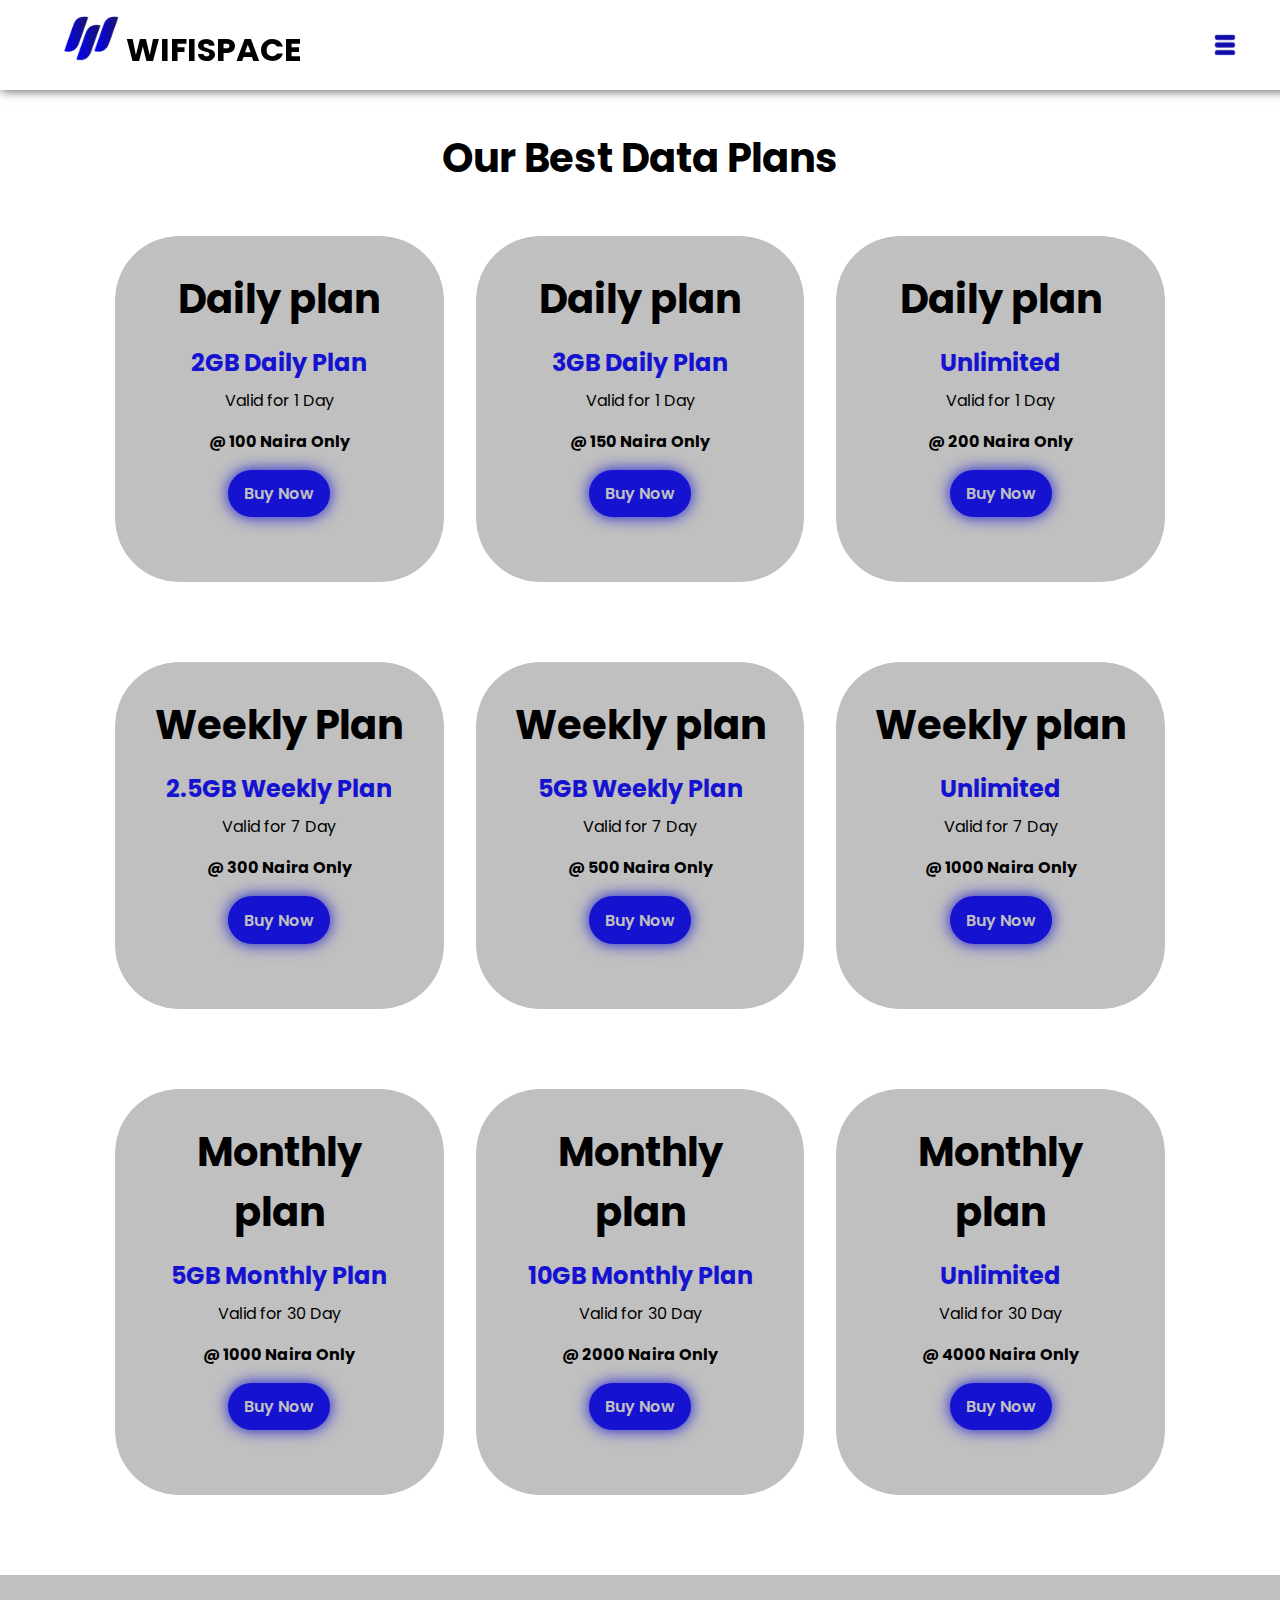
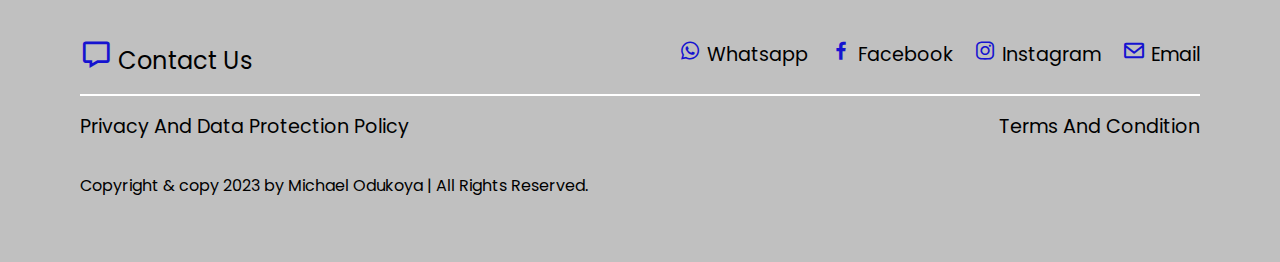
<file: plans.html>
<!DOCTYPE html>
<html lang="en">
<head>
    <meta charset="UTF-8">
    <meta name="viewport" content="width=device-width, initial-scale=1.0">
    <title>Data Plans</title>
    <link rel="shortcut icon" type="image/png" href="./img/logo.png">
    <link rel="stylesheet" href="plans.css">
    <link href='https://unpkg.com/boxicons@2.1.4/css/boxicons.min.css' rel='stylesheet'>
    <link href="https://fonts.googleapis.com/css2?family=Poppins:ital,wght@0,400;1,300&display=swap" rel="stylesheet">
</head>
<body>
    <header class="navBar">
        <p><img src="./img/logo.png"> WifiSpace</p>
        <div id="sideNav">
            <nav>
                <ul>
                    <li><a href="./index.html">HOME</a></li>
                </ul>
                <div class="headerA">
                    <a href="#" class="login">Login</a>
                    <a href="#">Register Now</a>
                </div>
            </nav>
        </div>
        <div id="menuBtn">
            <img src="./img/menu.png" id="menu">
        </div>
    </header>

    <div class="body">
        <h1>Our Best Data Plans</h1>
        <div class="cp">
            <div class="p1">
                <h2>Daily plan</h2>
                <h3>2GB Daily Plan</h3>
                <p>Valid for 1 Day</p>
                <h4>@ 100 Naira Only</h4>
                <a href="#">Buy Now</a>
            </div>
            <div class="p1">
                <h2>Daily plan</h2>
                <h3>3GB Daily Plan</h3>
                <p>Valid for 1 Day</p>
                <h4>@ 150 Naira Only</h4>
                <a href="#">Buy Now</a>
            </div>
            <div class="p1">
                <h2>Daily plan</h2>
                <h3>Unlimited</h3>
                <p>Valid for 1 Day</p>
                <h4>@ 200 Naira Only</h4>
                <a href="#">Buy Now</a>
            </div>
        </div>
        <div class="cp">
            <div class="p1">
                <h2>Weekly Plan</h2>
                <h3>2.5GB Weekly Plan</h3>
                <p>Valid for 7 Day</p>
                <h4>@ 300 Naira Only</h4>
                <a href="#">Buy Now</a>
            </div>
            <div class="p1">
                <h2>Weekly plan</h2>
                <h3>5GB Weekly Plan</h3>
                <p>Valid for 7 Day</p>
                <h4>@ 500 Naira Only</h4>
                <a href="#">Buy Now</a>
            </div>
            <div class="p1">
                <h2>Weekly plan</h2>
                <h3>Unlimited</h3>
                <p>Valid for 7 Day</p>
                <h4>@ 1000 Naira Only</h4>
                <a href="#">Buy Now</a>
            </div>
        </div>
        <div class="cp">
            <div class="p1">
                <h2>Monthly plan</h2>
                <h3>5GB Monthly Plan</h3>
                <p>Valid for 30 Day</p>
                <h4>@ 1000 Naira Only</h4>
                <a href="#">Buy Now</a>
            </div>
            <div class="p1">
                <h2>Monthly plan</h2>
                <h3>10GB Monthly Plan</h3>
                <p>Valid for 30 Day</p>
                <h4>@ 2000 Naira Only</h4>
                <a href="#">Buy Now</a>
            </div>
            <div class="p1">
                <h2>Monthly plan</h2>
                <h3>Unlimited</h3>
                <p>Valid for 30 Day</p>
                <h4>@ 4000 Naira Only</h4>
                <a href="#">Buy Now</a>
            </div>
        </div>
        <footer id="footer">
            <div class="f-top">
                <div class="f1">
                    <p><i class='bx bx-message'></i> Contact Us</p>
                </div>
                <div class="f2">
                    <a href="#"><i class='bx bxl-whatsapp' ></i> Whatsapp</a>
                    <a href="#"><i class='bx bxl-facebook'></i> Facebook</a>
                    <a href="#"><i class='bx bxl-instagram'></i> Instagram</a>
                    <a href="#"><i class='bx bx-envelope'></i> Email</a>
                </div>
            </div>
            <div class="f-down">
                <a href="./policy.html">Privacy And Data Protection Policy</a>
                <a href="./policy.html">Terms And Condition</a>
            </div>
            <p>Copyright & copy 2023 by Michael Odukoya | All Rights Reserved. </p>
        </footer>
    </div>

    <script src="plans.js"></script>
</body>
</html>
</file>
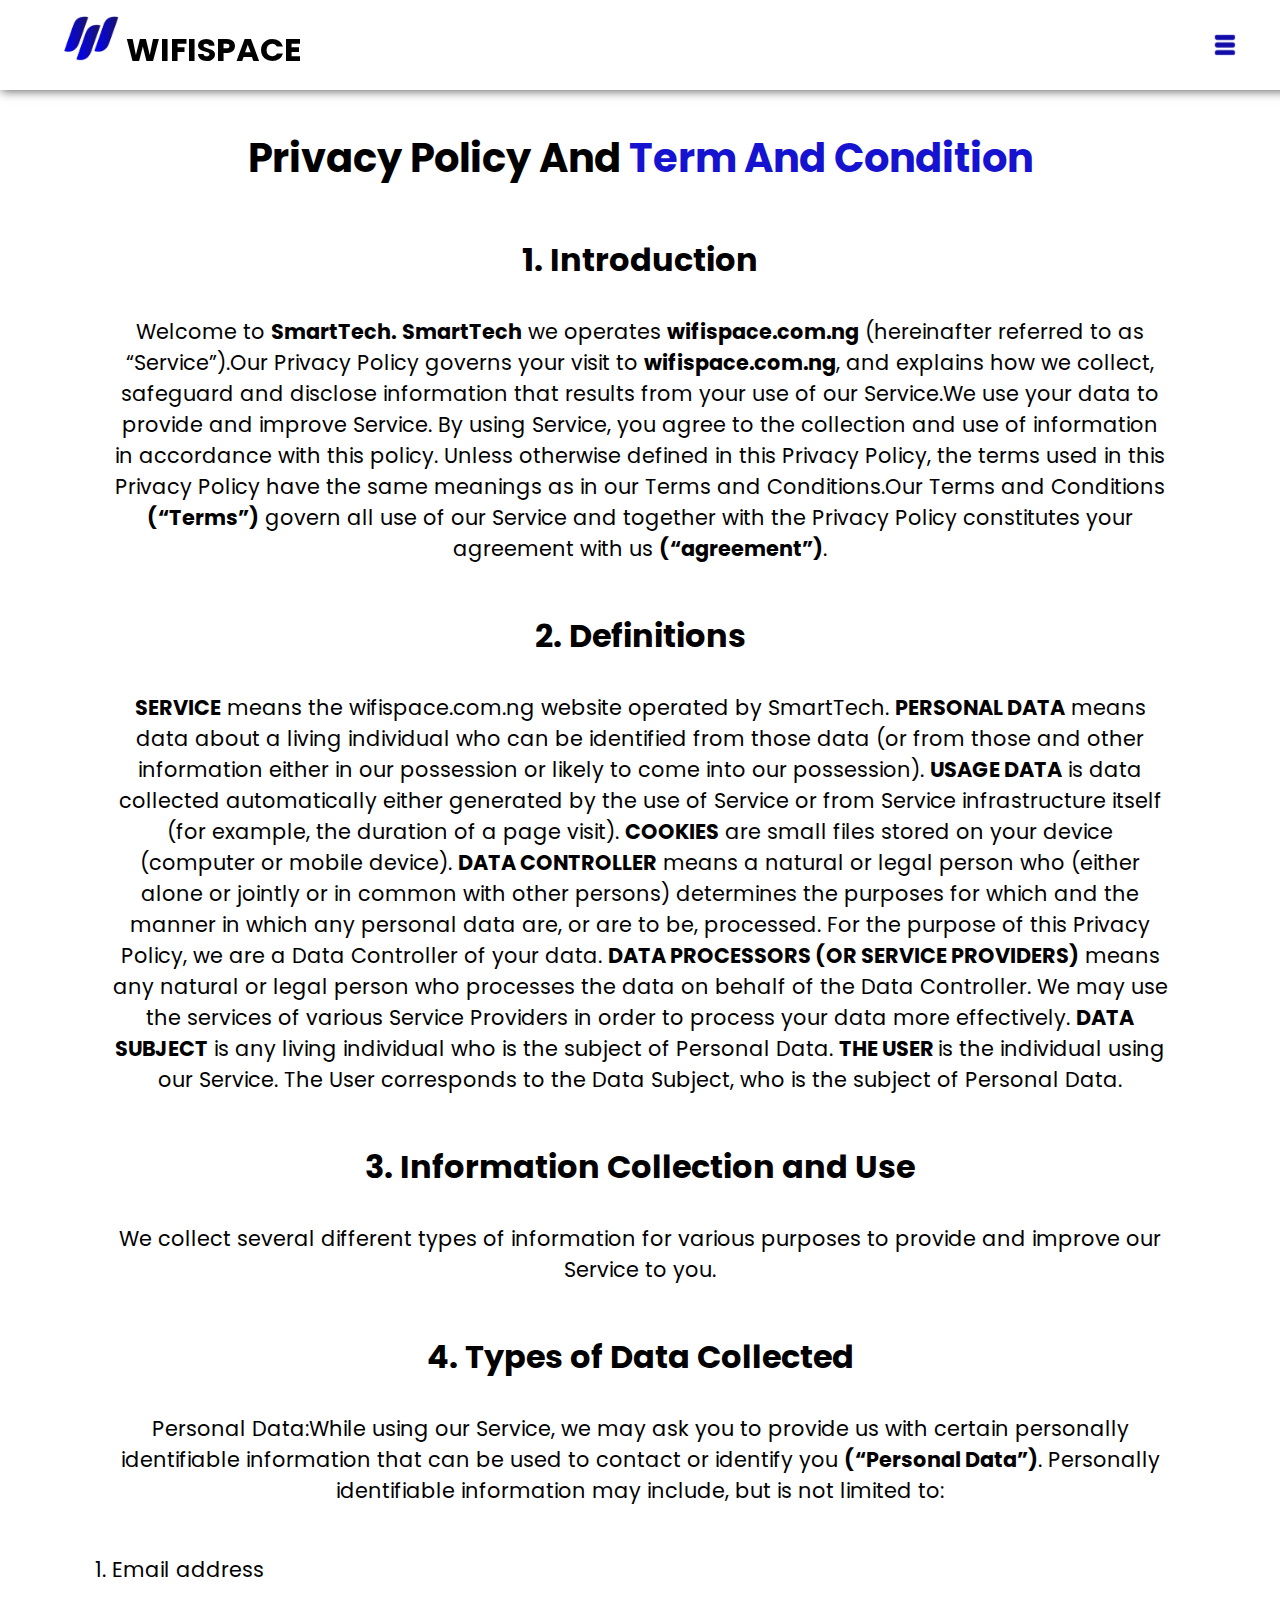
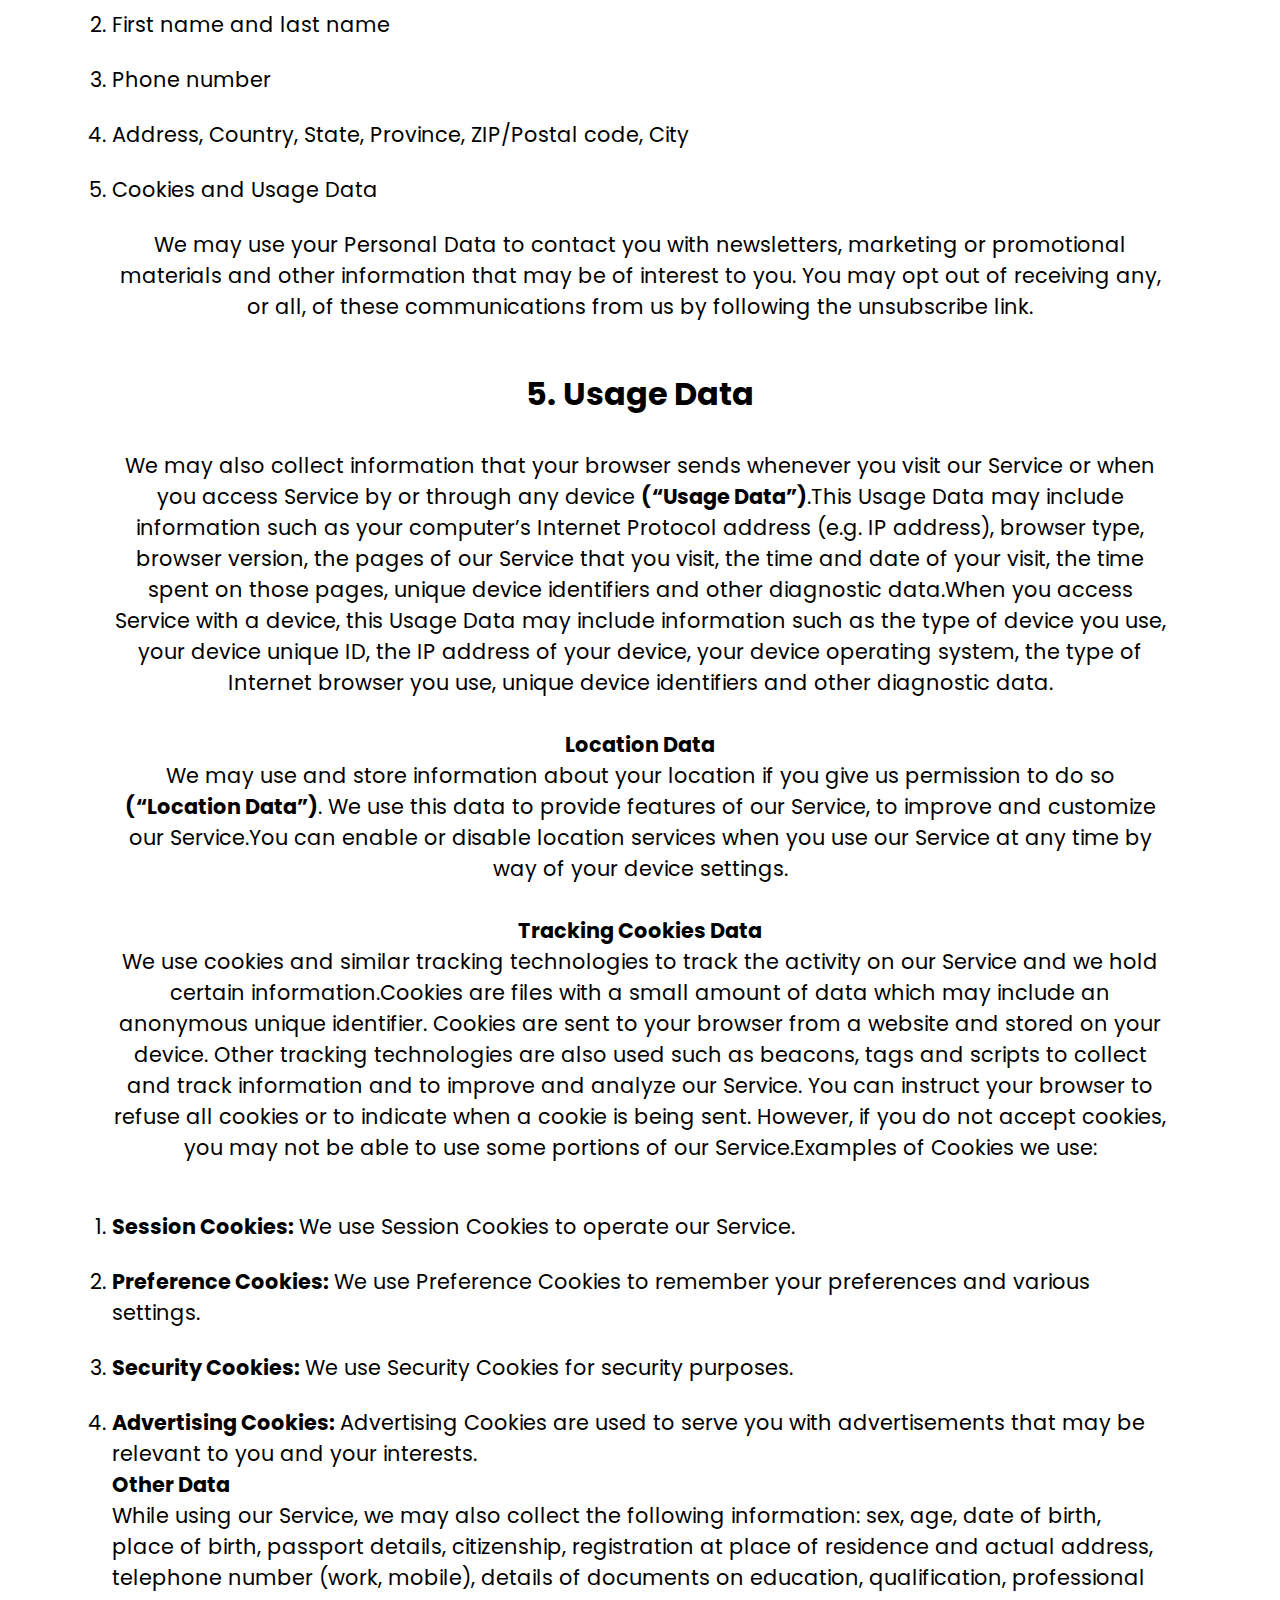
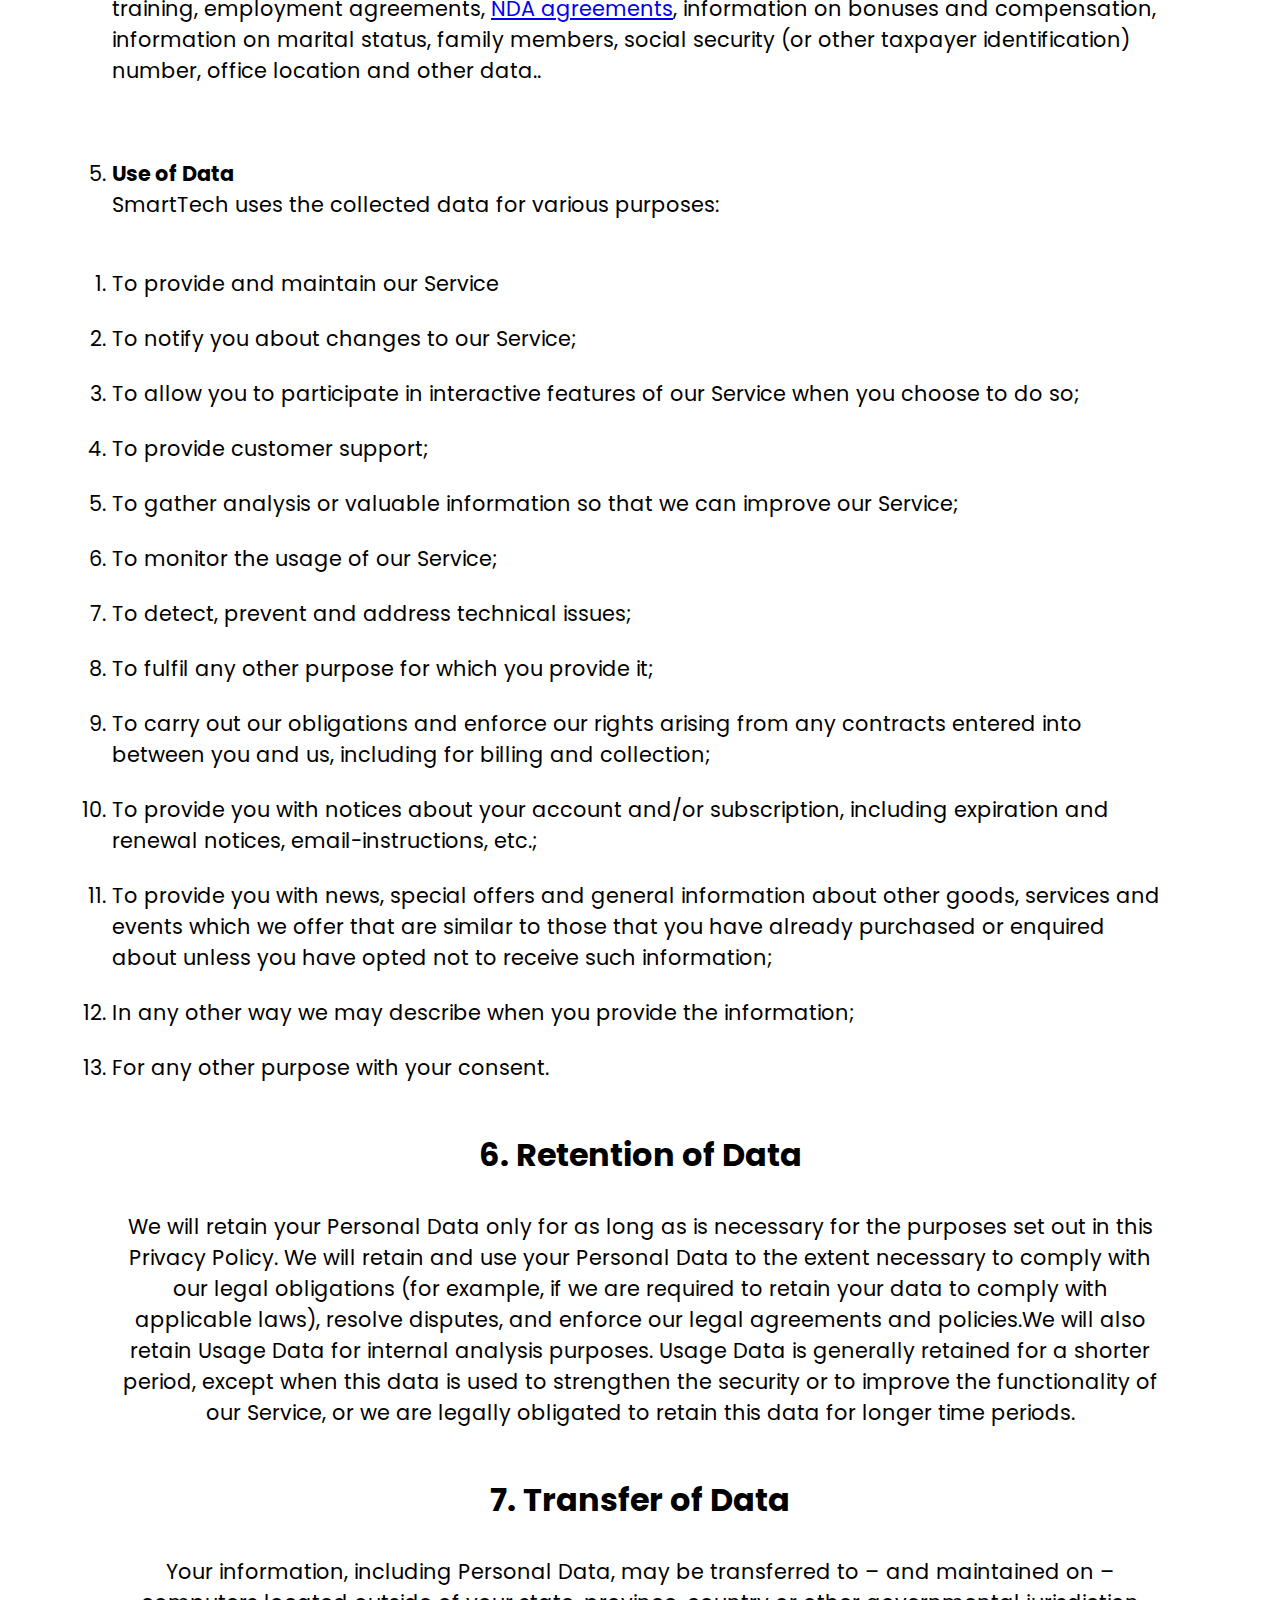
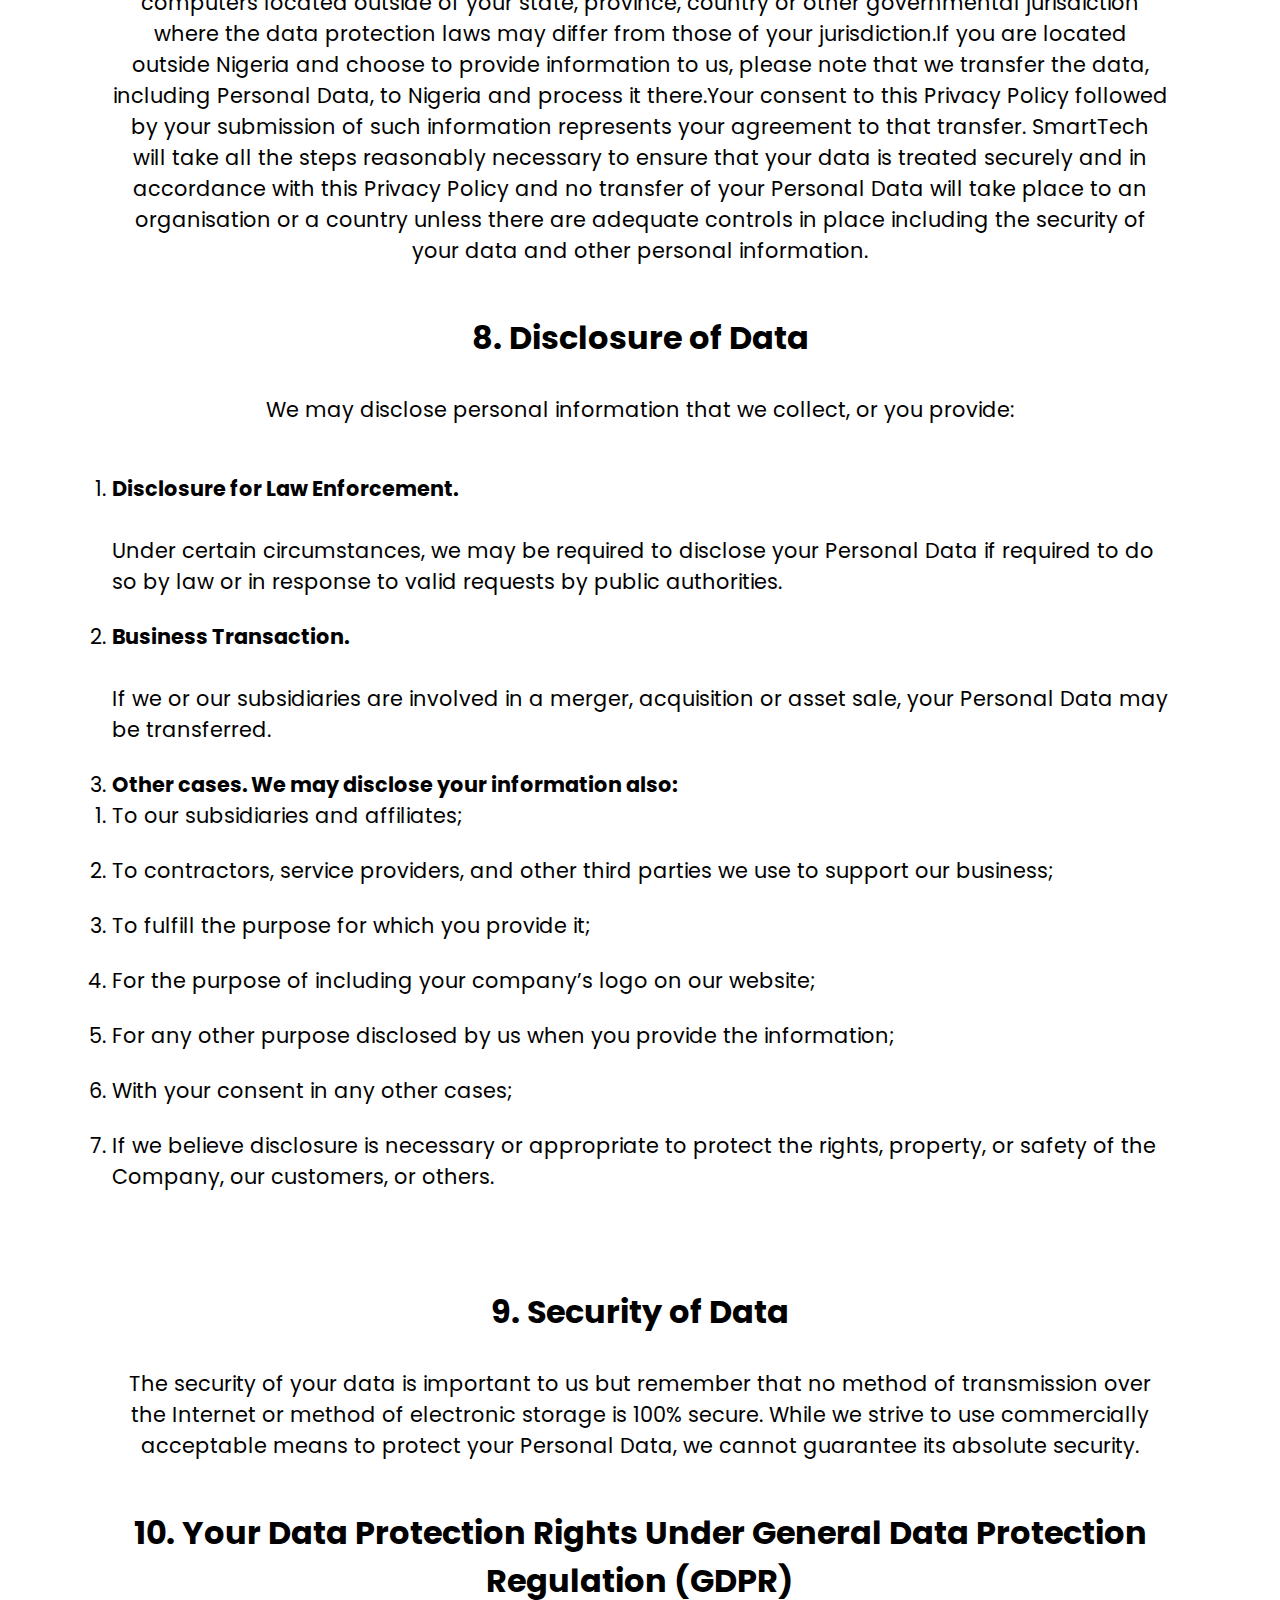
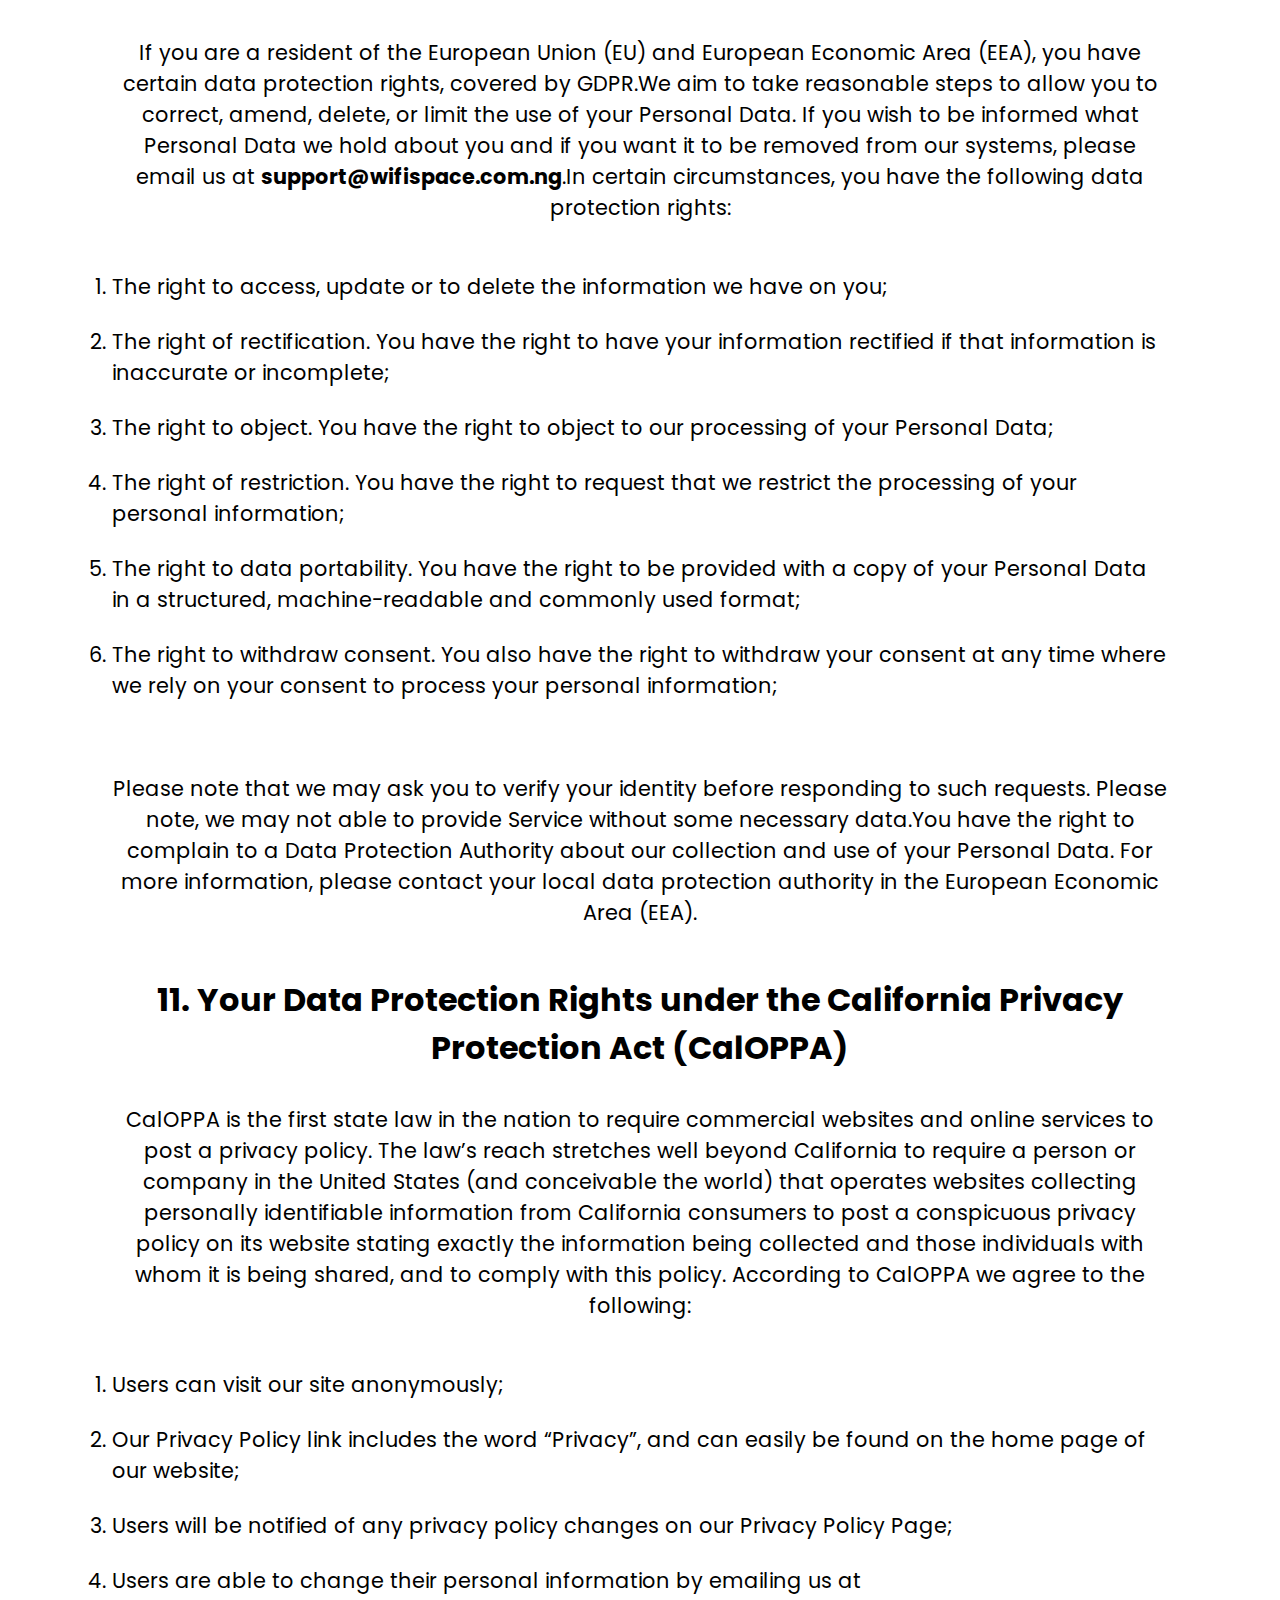
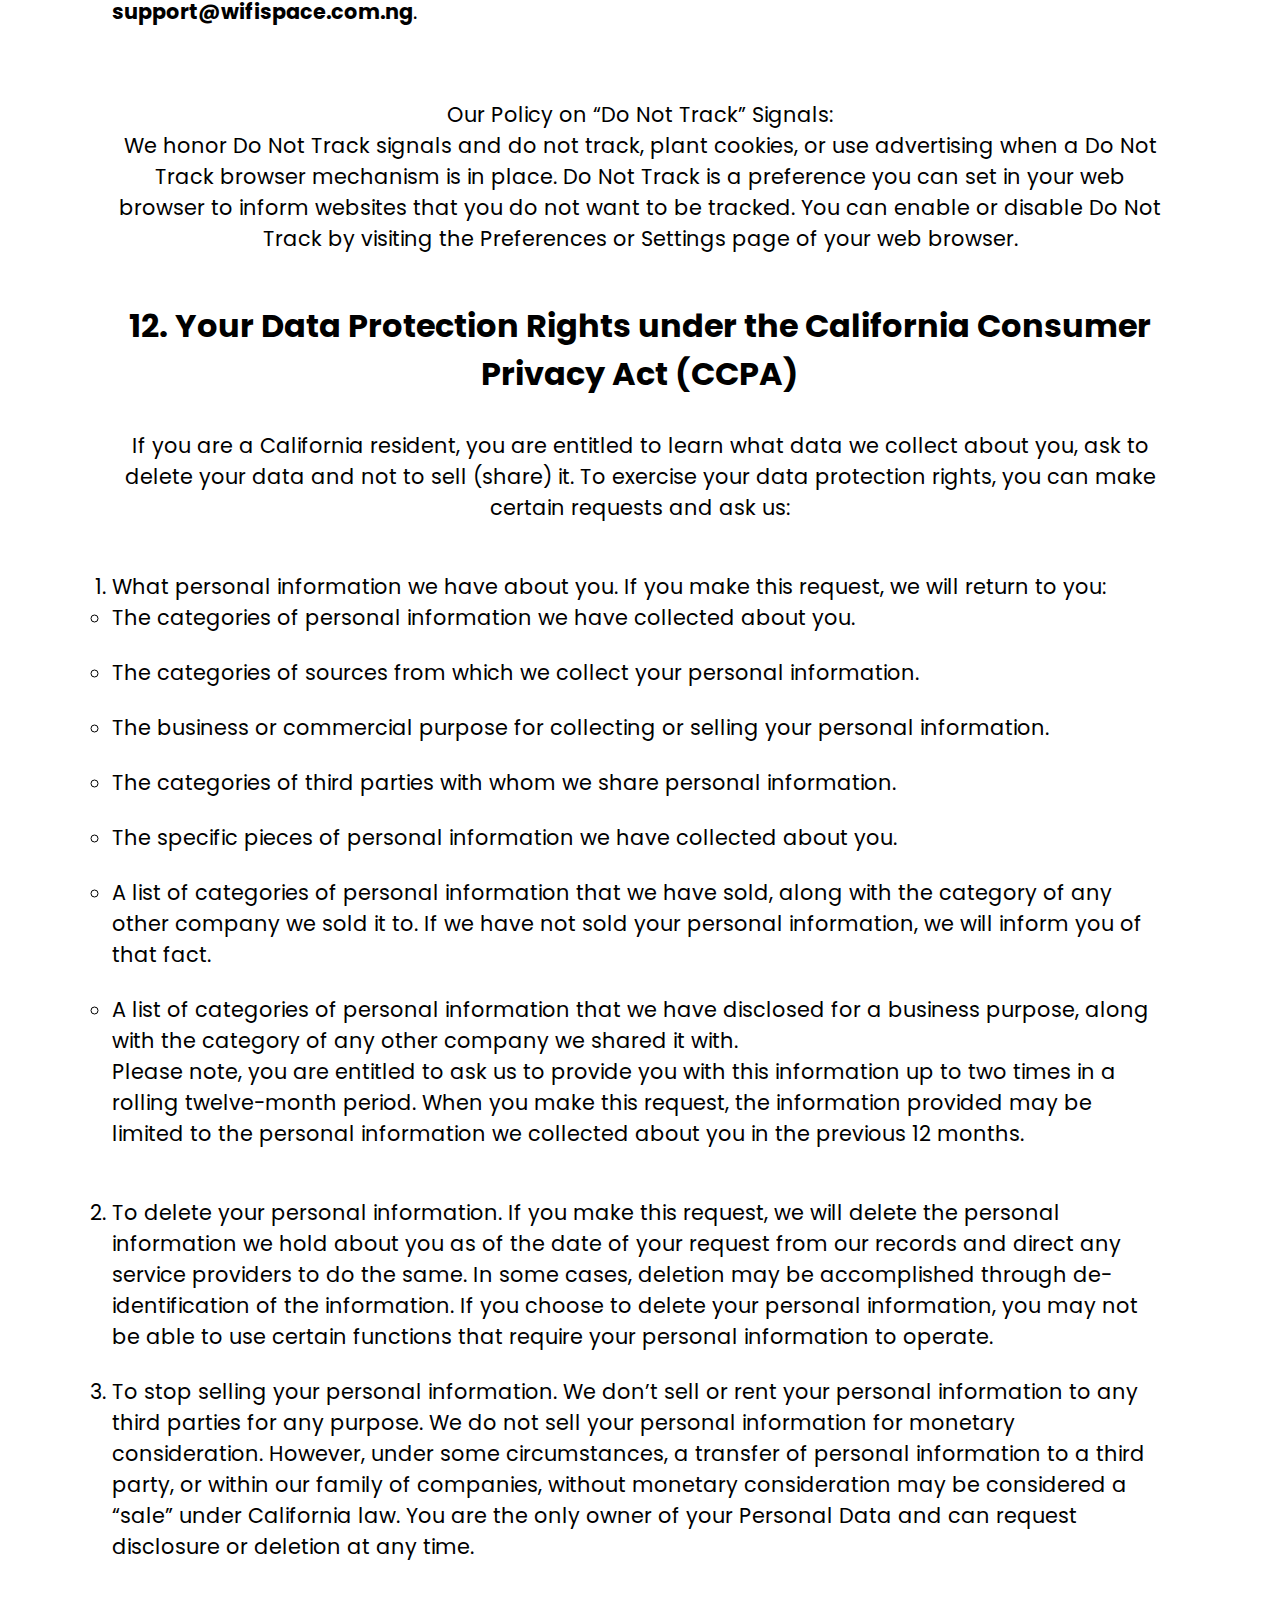
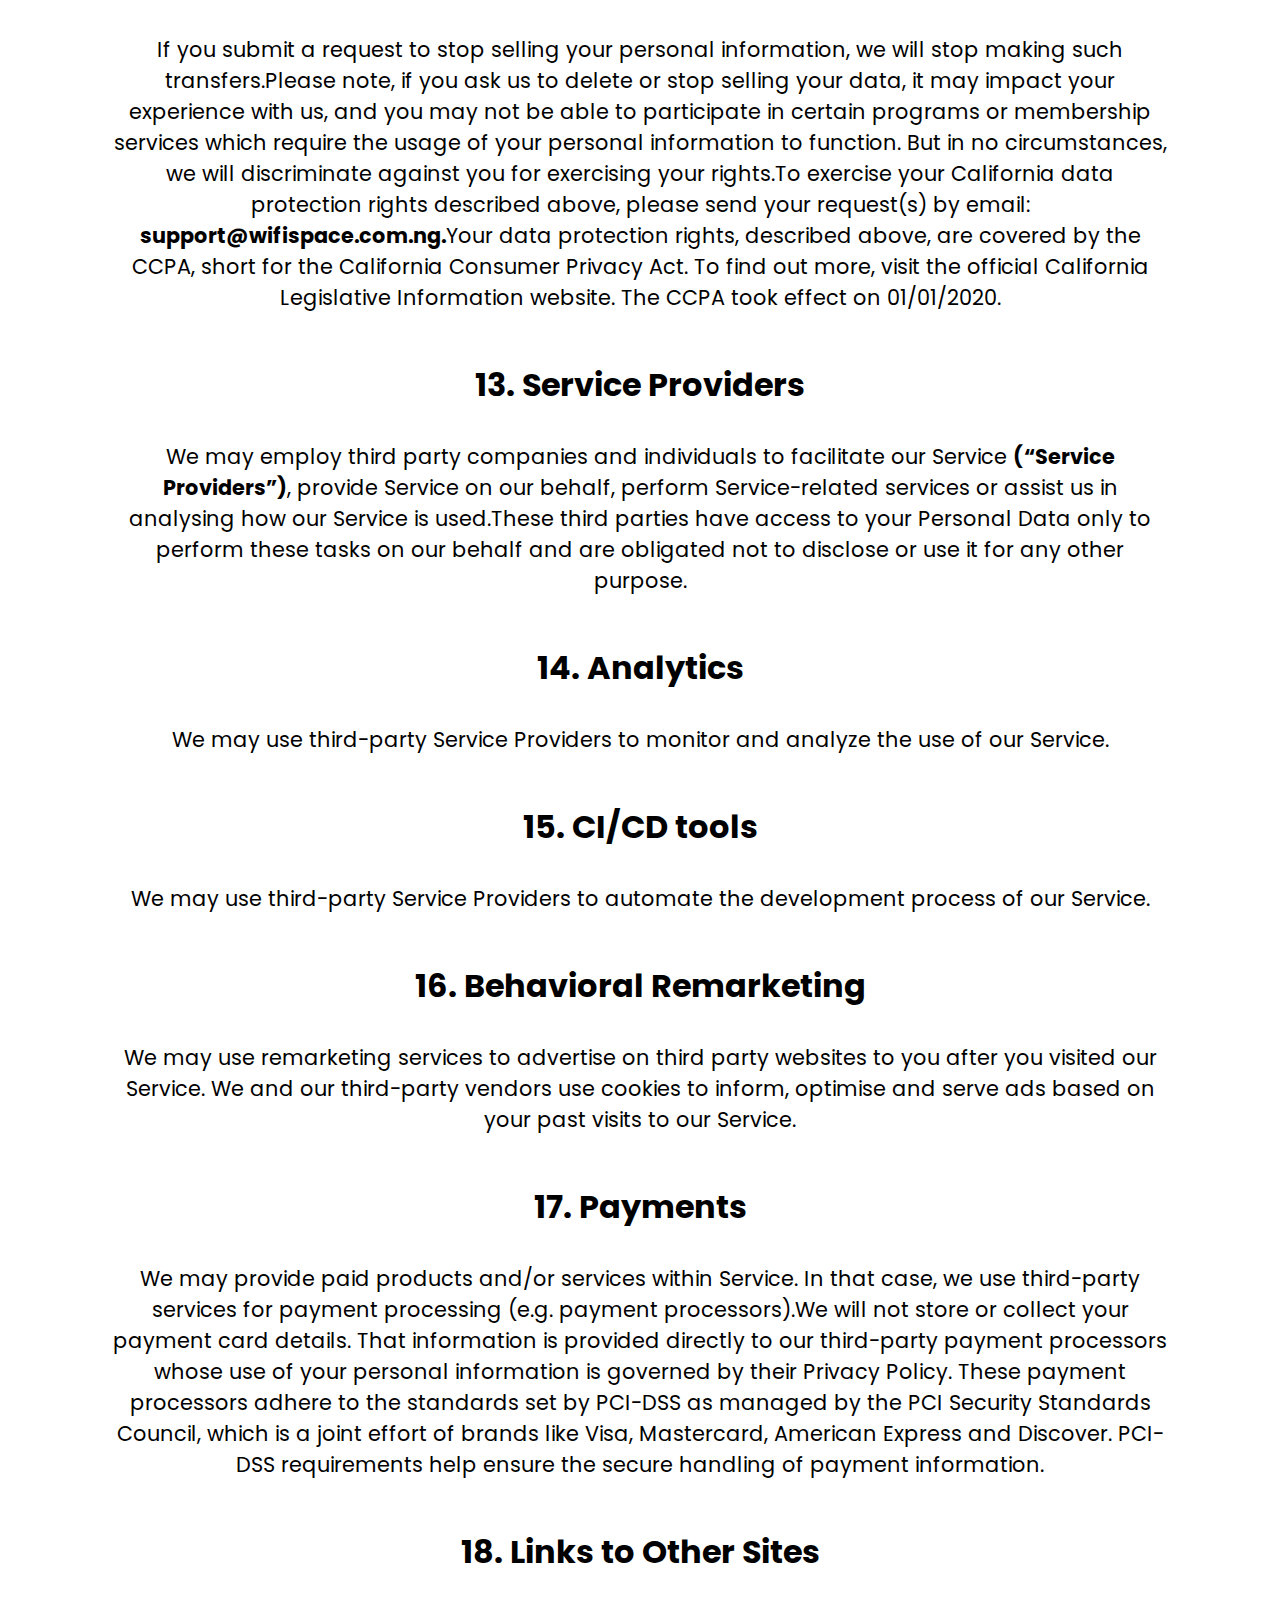
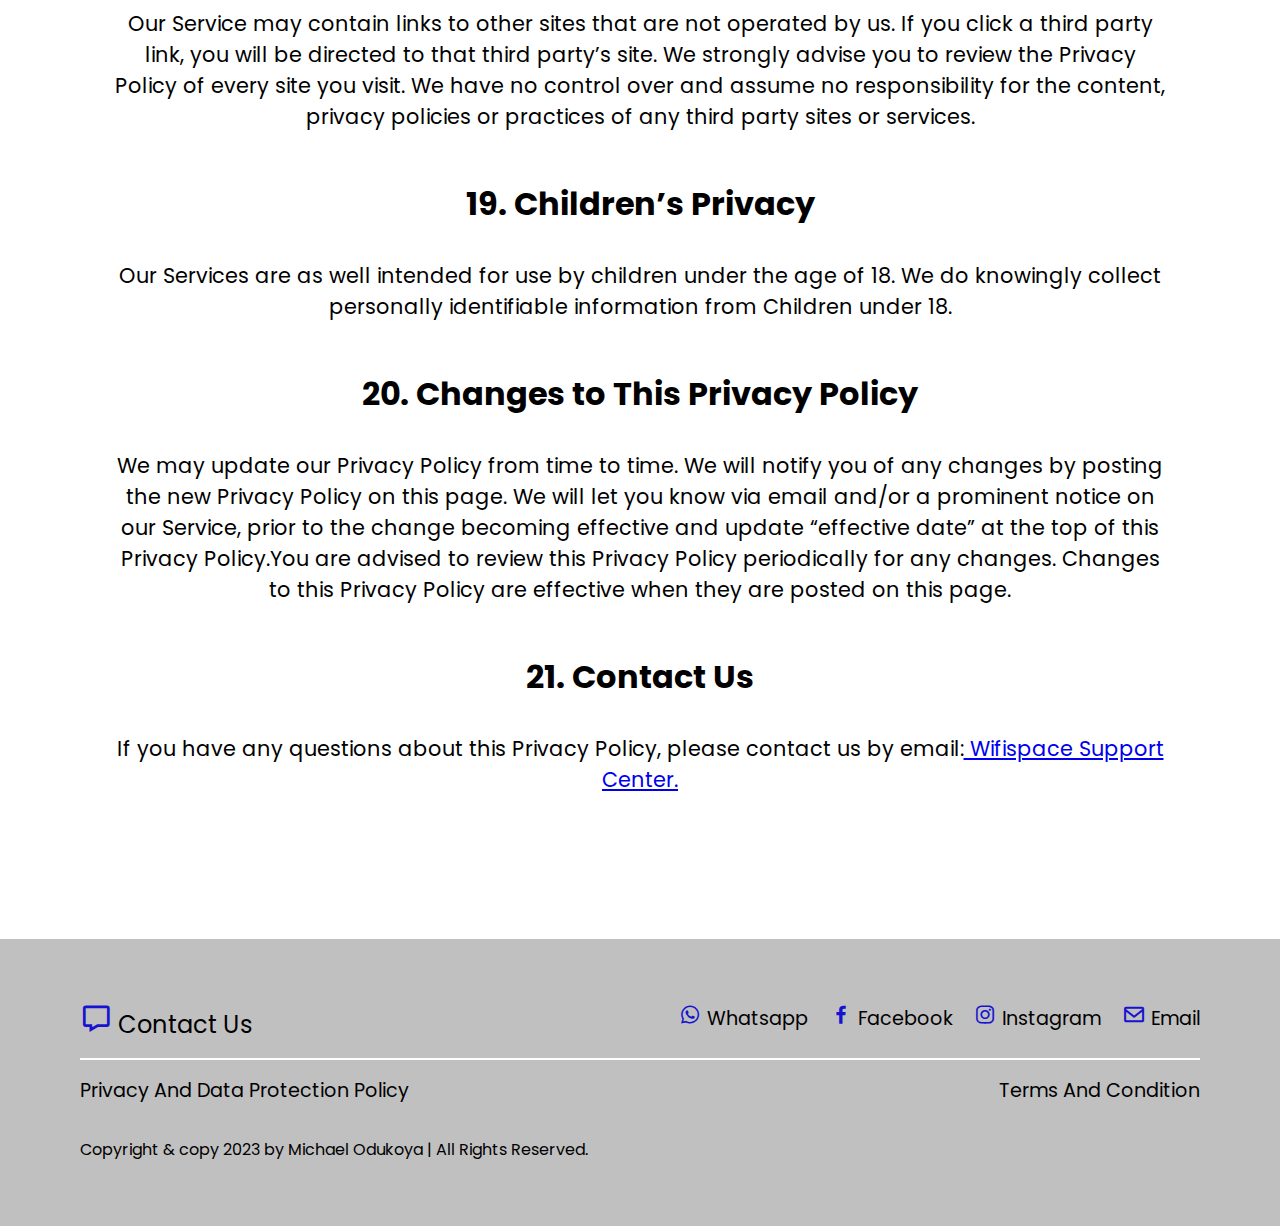
<file: policy.html>
<!DOCTYPE html>
<html lang="en">
<head>
    <meta charset="UTF-8">
    <meta name="viewport" content="width=device-width, initial-scale=1.0">
    <title>Privacy and Policy</title>
    <link rel="shortcut icon" type="image/png" href="./img/logo.png">
    <link rel="stylesheet" href="Policy.css">
    <link href='https://unpkg.com/boxicons@2.1.4/css/boxicons.min.css' rel='stylesheet'>
    <link href="https://fonts.googleapis.com/css2?family=Poppins:ital,wght@0,400;1,300&display=swap" rel="stylesheet">
</head>
<body>
    <header class="navBar">
        <p><img src="./img/logo.png"> WifiSpace</p>
        <div id="sideNav">
            <nav>
                <ul>
                    <li><a href="./index.html">HOME</a></li>
                </ul>
                <div class="headerA">
                    <a href="#" class="login">Login</a>
                    <a href="#">Register Now</a>
                </div>
            </nav>
        </div>
        <div id="menuBtn">
            <img src="./img/menu.png" id="menu">
        </div>
    </header>
    <div class="body">
        <h1>Privacy Policy And <span> Term And Condition</span></h1>
        <div class="txt">
            <h2>1. Introduction</h2>
            <p>Welcome to <b>SmartTech.</b>
            <b>SmartTech</b> we operates <b>wifispace.com.ng</b> (hereinafter referred to as “Service”).Our Privacy Policy governs your visit to <b>wifispace.com.ng</b>, and explains how we collect, safeguard and disclose information that results from your use of our Service.We use your data to provide and improve Service. By using Service, you agree to the collection and use of information in accordance with this policy. Unless otherwise defined in this Privacy Policy, the terms used in this Privacy Policy have the same meanings as in our Terms and Conditions.Our Terms and Conditions <b>(“Terms”)</b> govern all use of our Service and together with the Privacy Policy constitutes your agreement with us <b>(“agreement”)</b>.
            </p>
            <h2>2. Definitions</h2>
            <p><b>SERVICE</b> means the wifispace.com.ng website operated by SmartTech. <b>PERSONAL DATA</b> means data about a living individual who can be identified from those data (or from those and other information either in our possession or likely to come into our possession). <b>USAGE DATA</b> is data collected automatically either generated by the use of Service or from Service infrastructure itself (for example, the duration of a page visit). <b>COOKIES</b> are small files stored on your device (computer or mobile device). <b>DATA CONTROLLER</b> means a natural or legal person who (either alone or jointly or in common with other persons) determines the purposes for which and the manner in which any personal data are, or are to be, processed. For the purpose of this Privacy Policy, we are a Data Controller of your data. <b>DATA PROCESSORS (OR SERVICE PROVIDERS)</b> means any natural or legal person who processes the data on behalf of the Data Controller. We may use the services of various Service Providers in order to process your data more effectively. <b>DATA SUBJECT</b> is any living individual who is the subject of Personal Data. <b>THE USER </b> is the individual using our Service. The User corresponds to the Data Subject, who is the subject of Personal Data.</p>
            <h2>3. Information Collection and Use</h2>
            <p>We collect several different types of information for various purposes to provide and improve our Service to you.</p>
            <h2>4. Types of Data Collected</h2>
            <p>Personal Data:While using our Service, we may ask you to provide us with certain personally identifiable information that can be used to contact or identify you <b>(“Personal Data”)</b>. Personally identifiable information may include, but is not limited to:</p>
            <ol>
                <li> Email address</li>
                <li> First name and last name</li>
                <li> Phone number</li>
                <li> Address, Country, State, Province, ZIP/Postal code, City</li>
                <li> Cookies and Usage Data</li>
            </ol>
            <p>We may use your Personal Data to contact you with newsletters, marketing or promotional materials and other information that may be of interest to you. You may opt out of receiving any, or all, of these communications from us by following the unsubscribe link.</p>
            <h2>5. Usage Data</h2>
            <p>We may also collect information that your browser sends whenever you visit our Service or when you access Service by or through any device <b>(“Usage Data”)</b>.This Usage Data may include information such as your computer’s Internet Protocol address (e.g. IP address), browser type, browser version, the pages of our Service that you visit, the time and date of your visit, the time spent on those pages, unique device identifiers and other diagnostic data.When you access Service with a device, this Usage Data may include information such as the type of device you use, your device unique ID, the IP address of your device, your device operating system, the type of Internet browser you use, unique device identifiers and other diagnostic data. <br> <br><b>Location Data</b> <br>We may use and store information about your location if you give us permission to do so <b>(“Location Data”)</b>. We use this data to provide features of our Service, to improve and customize our Service.You can enable or disable location services when you use our Service at any time by way of your device settings.<br><br><b>Tracking Cookies Data</b><br> We use cookies and similar tracking technologies to track the activity on our Service and we hold certain information.Cookies are files with a small amount of data which may include an anonymous unique identifier. Cookies are sent to your browser from a website and stored on your device. Other tracking technologies are also used such as beacons, tags and scripts to collect and track information and to improve and analyze our Service. You can instruct your browser to refuse all cookies or to indicate when a cookie is being sent. However, if you do not accept cookies, you may not be able to use some portions of our Service.Examples of Cookies we use:</p>
            <ol>
                <li> <b>Session Cookies:</b> We use Session Cookies to operate our Service.</li>
                <li> <b>Preference Cookies:</b> We use Preference Cookies to remember your preferences and various settings.</li>
                <li> <b>Security Cookies:</b> We use Security Cookies for security purposes.</li>
                <li> <b>Advertising Cookies:</b> Advertising Cookies are used to serve you with advertisements that may be relevant to you and your interests.<p><b>Other Data</b><br>While using our Service, we may also collect the following information: sex, age, date of birth, place of birth, passport details, citizenship, registration at place of residence and actual address, telephone number (work, mobile), details of documents on education, qualification, professional training, employment agreements, <a href="#">NDA agreements</a>, information on bonuses and compensation, information on marital status, family members, social security (or other taxpayer identification) number, office location and other data..</p></li>
                <li><b>Use of Data</b> <br><p>SmartTech uses the collected data for various purposes:</p>
                <ol>
                    <li> To provide and maintain our Service</li>
                    <li> To notify you about changes to our Service;</li>
                    <li> To allow you to participate in interactive features of our Service when you choose to do so;</li>
                    <li> To provide customer support;</li>
                    <li> To gather analysis or valuable information so that we can improve our Service;</li>
                    <li> To monitor the usage of our Service;</li>
                    <li> To detect, prevent and address technical issues;</li>
                    <li> To fulfil any other purpose for which you provide it;</li>
                    <li> To carry out our obligations and enforce our rights arising from any contracts entered into between you and us, including for billing and collection;</li>
                    <li> To provide you with notices about your account and/or subscription, including expiration and renewal notices, email-instructions, etc.;</li>
                    <li> To provide you with news, special offers and general information about other goods, services and events which we offer that are similar to those that you have already purchased or enquired about unless you have opted not to receive such information;</li>
                    <li> In any other way we may describe when you provide the information;</li>
                    <li> For any other purpose with your consent.</li>
                </ol>
            </li>
            </ol>
            <h2>6. Retention of Data</h2>
            <p>We will retain your Personal Data only for as long as is necessary for the purposes set out in this Privacy Policy. We will retain and use your Personal Data to the extent necessary to comply with our legal obligations (for example, if we are required to retain your data to comply with applicable laws), resolve disputes, and enforce our legal agreements and policies.We will also retain Usage Data for internal analysis purposes. Usage Data is generally retained for a shorter period, except when this data is used to strengthen the security or to improve the functionality of our Service, or we are legally obligated to retain this data for longer time periods.</p>
            <h2>7. Transfer of Data</h2>
            <p>Your information, including Personal Data, may be transferred to – and maintained on – computers located outside of your state, province, country or other governmental jurisdiction where the data protection laws may differ from those of your jurisdiction.If you are located outside Nigeria and choose to provide information to us, please note that we transfer the data, including Personal Data, to Nigeria and process it there.Your consent to this Privacy Policy followed by your submission of such information represents your agreement to that transfer. SmartTech will take all the steps reasonably necessary to ensure that your data is treated securely and in accordance with this Privacy Policy and no transfer of your Personal Data will take place to an organisation or a country unless there are adequate controls in place including the security of your data and other personal information.</p>
            <h2>8. Disclosure of Data</h2>
            <p>We may disclose personal information that we collect, or you provide:
                <ol>
                    <li><b>Disclosure for Law Enforcement.</b><br><br>Under certain circumstances, we may be required to disclose your Personal Data if required to do so by law or in response to valid requests by public authorities.</li>
                    <li><b>Business Transaction.</b> <br><br>If we or our subsidiaries are involved in a merger, acquisition or asset sale, your Personal Data may be transferred.</li>
                    <li><b>Other cases. We may disclose your information also:</b>
                        <ol>
                            <li> To our subsidiaries and affiliates;</li>
                            <li> To contractors, service providers, and other third parties we use to support our business;</li>
                            <li> To fulfill the purpose for which you provide it;</li>
                            <li> For the purpose of including your company’s logo on our website;</li>
                            <li> For any other purpose disclosed by us when you provide the information;</li>
                            <li> With your consent in any other cases;</li>
                            <li> If we believe disclosure is necessary or appropriate to protect the rights, property, or safety of the Company, our customers, or others.</li>
                        </ol>
                    </li>
                </ol>
            </p>
            <h2>9. Security of Data</h2>
            <p>The security of your data is important to us but remember that no method of transmission over the Internet or method of electronic storage is 100% secure. While we strive to use commercially acceptable means to protect your Personal Data, we cannot guarantee its absolute security.</p>
            <h2>10. Your Data Protection Rights Under General Data Protection Regulation (GDPR)</h2>
            <p>If you are a resident of the European Union (EU) and European Economic Area (EEA), you have certain data protection rights, covered by GDPR.We aim to take reasonable steps to allow you to correct, amend, delete, or limit the use of your Personal Data. If you wish to be informed what Personal Data we hold about you and if you want it to be removed from our systems, please email us at <b>support@wifispace.com.ng</b>.In certain circumstances, you have the following data protection rights:
                <ol>
                    <li> The right to access, update or to delete the information we have on you;</li>
                    <li> The right of rectification. You have the right to have your information rectified if that information is inaccurate or incomplete;</li>
                    <li> The right to object. You have the right to object to our processing of your Personal Data;</li>
                    <li> The right of restriction. You have the right to request that we restrict the processing of your personal information;</li>
                    <li> The right to data portability. You have the right to be provided with a copy of your Personal Data in a structured, machine-readable and commonly used format;</li>
                    <li> The right to withdraw consent. You also have the right to withdraw your consent at any time where we rely on your consent to process your personal information;</li>
                </ol>
            </p>
            <p> Please note that we may ask you to verify your identity before responding to such requests. Please note, we may not able to provide Service without some necessary data.You have the right to complain to a Data Protection Authority about our collection and use of your Personal Data. For more information, please contact your local data protection authority in the European Economic Area (EEA).</p>
            <h2>11. Your Data Protection Rights under the California Privacy Protection Act (CalOPPA)</h2>
            <p>CalOPPA is the first state law in the nation to require commercial websites and online services to post a privacy policy. The law’s reach stretches well beyond California to require a person or company in the United States (and conceivable the world) that operates websites collecting personally identifiable information from California consumers to post a conspicuous privacy policy on its website stating exactly the information being collected and those individuals with whom it is being shared, and to comply with this policy. According to CalOPPA we agree to the following:
                <ol>
                    <li> Users can visit our site anonymously;</li>
                    <li> Our Privacy Policy link includes the word “Privacy”, and can easily be found on the home page of our website;</li>
                    <li> Users will be notified of any privacy policy changes on our Privacy Policy Page;</li>
                    <li> Users are able to change their personal information by emailing us at <b>support@wifispace.com.ng</b>.</li>
                </ol>
            </p>
            <p>Our Policy on “Do Not Track” Signals:<br> We honor Do Not Track signals and do not track, plant cookies, or use advertising when a Do Not Track browser mechanism is in place. Do Not Track is a preference you can set in your web browser to inform websites that you do not want to be tracked. You can enable or disable Do Not Track by visiting the Preferences or Settings page of your web browser.</p>
            <h2>12. Your Data Protection Rights under the California Consumer Privacy Act (CCPA)</h2>
            <p>If you are a California resident, you are entitled to learn what data we collect about you, ask to delete your data and not to sell (share) it. To exercise your data protection rights, you can make certain requests and ask us:
                <ol>
                    <li> What personal information we have about you. If you make this request, we will return to you:
                        <ul>
                            <li>The categories of personal information we have collected about you.</li>
                            <li>The categories of sources from which we collect your personal information.</li>
                            <li>The business or commercial purpose for collecting or selling your personal information.</li>
                            <li>The categories of third parties with whom we share personal information.</li>
                            <li>The specific pieces of personal information we have collected about you.</li>
                            <li> A list of categories of personal information that we have sold, along with the category of any other company we sold it to. If we have not sold your personal information, we will inform you of that fact.</li>
                            <li> A list of categories of personal information that we have disclosed for a business purpose, along with the category of any other company we shared it with. <br>Please note, you are entitled to ask us to provide you with this information up to two times in a rolling twelve-month period. When you make this request, the information provided may be limited to the personal information we collected about you in the previous 12 months.</li>
                        </ul>
                    </li>
                    <li> To delete your personal information. If you make this request, we will delete the personal information we hold about you as of the date of your request from our records and direct any service providers to do the same. In some cases, deletion may be accomplished through de-identification of the information. If you choose to delete your personal information, you may not be able to use certain functions that require your personal information to operate.</li>
                    <li> To stop selling your personal information. We don’t sell or rent your personal information to any third parties for any purpose. We do not sell your personal information for monetary consideration. However, under some circumstances, a transfer of personal information to a third party, or within our family of companies, without monetary consideration may be considered a “sale” under California law. You are the only owner of your Personal Data and can request disclosure or deletion at any time.</li>
                </ol>
            </p>
            <p>If you submit a request to stop selling your personal information, we will stop making such transfers.Please note, if you ask us to delete or stop selling your data, it may impact your experience with us, and you may not be able to participate in certain programs or membership services which require the usage of your personal information to function. But in no circumstances, we will discriminate against you for exercising your rights.To exercise your California data protection rights described above, please send your request(s) by email: <b>support@wifispace.com.ng.</b>Your data protection rights, described above, are covered by the CCPA, short for the California Consumer Privacy Act. To find out more, visit the official California Legislative Information website. The CCPA took effect on 01/01/2020.</p>
            <h2>13. Service Providers</h2>
            <p>We may employ third party companies and individuals to facilitate our Service <b>(“Service Providers”)</b>, provide Service on our behalf, perform Service-related services or assist us in analysing how our Service is used.These third parties have access to your Personal Data only to perform these tasks on our behalf and are obligated not to disclose or use it for any other purpose.</p>
            <h2>14. Analytics</h2>
            <p>We may use third-party Service Providers to monitor and analyze the use of our Service.</p>
            <h2>15. CI/CD tools</h2>
            <p>We may use third-party Service Providers to automate the development process of our Service.</p>
            <h2>16. Behavioral Remarketing</h2>
            <p>We may use remarketing services to advertise on third party websites to you after you visited our Service. We and our third-party vendors use cookies to inform, optimise and serve ads based on your past visits to our Service.</p>
            <h2>17. Payments</h2>
            <p>We may provide paid products and/or services within Service. In that case, we use third-party services for payment processing (e.g. payment processors).We will not store or collect your payment card details. That information is provided directly to our third-party payment processors whose use of your personal information is governed by their Privacy Policy. These payment processors adhere to the standards set by PCI-DSS as managed by the PCI Security Standards Council, which is a joint effort of brands like Visa, Mastercard, American Express and Discover. PCI-DSS requirements help ensure the secure handling of payment information.</p>
            <h2>18. Links to Other Sites</h2>
            <p>Our Service may contain links to other sites that are not operated by us. If you click a third party link, you will be directed to that third party’s site. We strongly advise you to review the Privacy Policy of every site you visit. We have no control over and assume no responsibility for the content, privacy policies or practices of any third party sites or services.</p>
            <h2>19. Children’s Privacy</h2>
            <p>Our Services are as well intended for use by children under the age of 18. We do knowingly collect personally identifiable information from Children under 18.</p>
            <h2>20. Changes to This Privacy Policy</h2>
            <p>We may update our Privacy Policy from time to time. We will notify you of any changes by posting the new Privacy Policy on this page. We will let you know via email and/or a prominent notice on our Service, prior to the change becoming effective and update “effective date” at the top of this Privacy Policy.You are advised to review this Privacy Policy periodically for any changes. Changes to this Privacy Policy are effective when they are posted on this page.</p>
            <h2>21. Contact Us</h2>
            <p>If you have any questions about this Privacy Policy, please contact us by email:<a href="#"> Wifispace Support Center.</a></p>
        </div>
    </div>
    <footer id="footer">
        <div class="f-top">
            <div class="f1">
                <p><i class='bx bx-message'></i> Contact Us</p>
            </div>
            <div class="f2">
                <a href="#"><i class='bx bxl-whatsapp' ></i> Whatsapp</a>
                <a href="#"><i class='bx bxl-facebook'></i> Facebook</a>
                <a href="#"><i class='bx bxl-instagram'></i> Instagram</a>
                <a href="#"><i class='bx bx-envelope'></i> Email</a>
            </div>
        </div>
        <div class="f-down">
            <a href="./policy.html">Privacy And Data Protection Policy</a>
            <a href="./policy.html">Terms And Condition</a>
        </div>
        <p>Copyright & copy 2023 by Michael Odukoya | All Rights Reserved. </p>
    </footer>

    
    <script src="plans.js"></script>
</body>
</html>
</file>
<file: plans.css>
*{
    margin: 0;
    padding: 0;
    font-family: 'Poppins', sans-serif; 
}
:root{
    --bg-colour:#fff;
    --second-bg-colour:#1513d0;
    --text-color:black;
    --main-color: #c0c0c0;
}
.navBar{
    display: flex;
    background-color: var(--bg-colour);
    padding: 1rem 4rem;
    box-shadow: 0.5px 0.5px 10px #5f5f5f;
    position: fixed;
    width: 100%;
    z-index: 2;
    gap: 10rem;
}
.navBar p{
    font-size: 2rem;
    font-weight: bolder;
    text-transform: uppercase;
}
.navBar p img{
    width: 55px;
    height: 45px;
}
#sideNav{
    height: 100vh;
    width: 250px;
    position: fixed;
    right: -250px;
    top: 0;
    background:var(--second-bg-colour);
    z-index: 2;
    transition: 0.5s;
}
nav ul li{
    list-style: none;
    margin-top: 100px;
    margin-bottom: 50px;
    margin-left:20px; 
    font-size: 1.2rem; 
}
nav ul a{
    color: var(--bg-colour);
    text-decoration: none;
}
#menuBtn{
    width: 50px;
    height: 50px;
    text-align: center;
    position: fixed;
    right: 30px;
    top: 20px;
    border-radius: 3px;
    z-index: 3;
    cursor: pointer;
}
#menuBtn img{
    width: 20px;
    margin-top: 15px;
}
.region{
    position: relative;
    margin-top: 5px;
}
nav .headerA a{
    color:var(--bg-colour);
    display: block;
    font-weight: bold;
    text-decoration: none;
    font-size: 1.2rem;
    margin-bottom: 2rem;
    margin-left: 1.5rem;
}
nav .headerA a:hover{
    color: none;
}
nav .headerA .login{
    border: none;
    margin-right: 0;
    padding: 0px 0px;
}
.body{
    padding-top: 8rem;
}
.body h1{
    text-align: center;
    font-size: 2.5rem;
}
.cp{
    padding: 3rem 9% 2rem;
    display: flex;
    justify-content: center;
    align-items: center;
    flex-wrap: wrap;
    gap: 2rem;
}
.cp .p1{
    flex: 1 1 15rem;
    background: var(--main-color);
    padding: 2rem 2rem 4rem;
    border-radius: 4rem ;
    text-align: center;
    border: .1rem solid var(--main-color);
    transition: .5s ease;
}
.cp .p1:hover{
    border-color: var(--second-bg-colour);
    transform: scale(1.02 );
}
.cp .p1 h2{
    font-size: 2.5rem;
    padding-bottom: 1rem;
}
.cp .p1 h3{
    font-size: 1.5rem;
    color: var(--second-bg-colour);
    padding-bottom: 0.5rem;
}
.cp .p1 p{
    padding-bottom: 1rem;
}
.cp .p1 a{
    margin-top: 1rem;
    text-decoration: none;
    display: inline-block;
    padding: 0.7rem 1rem;
    background: var(--second-bg-colour);
    border-radius: 4rem;
    box-shadow:0 0 1rem var(--second-bg-colour);
    font-size: 1rem ;
    color: var(--main-color);
    letter-spacing:  rem;
    font-weight: 600;
    transition: .5s ease;
}
.cp .p1 a:hover{
    box-shadow: none;
}
#footer{
    margin-top: 3rem;
    padding: 4rem 5rem;
    background-color: var(--main-color);
}
.f-top{
    display: flex;
    justify-content: space-between;
    font-size: 1.2rem;
    padding-bottom: 1rem;
    border-bottom: 2px solid var(--bg-colour);
}
.f1 p{
    font-size: 1.5rem;
}
.f1 i{
    color: var(--second-bg-colour);
    font-size: 2rem;
}
.f2 a{
    text-decoration: none;
    color: var(--text-color);
    margin-left: 1rem;
}
.f2 a:hover{
    color: var(--second-bg-colour);
}
.f2 a i{
    color: var(--second-bg-colour);
    font-size: 1.5rem;
}
.f-down{
    padding-top: 1rem;
    font-size: 1.2rem;
    display: flex;
    justify-content: space-between;
    padding-bottom: 2rem;
}
.f-down a{
    text-decoration: none;
    color: var(--text-color);
}
.f-down a:hover{
    color: var(--second-bg-colour);
}

@media screen and (max-width:900px){
    .navBar{
        padding: 0.5rem 1rem;
    }
    .navBar p{
        font-size: 1.5em;
    }
    .navBar p img{
        height: 45px;
        width: 38px;
    }
    .f-top{
        display: block;
    }
    .f1{
        padding-bottom: 3rem;
    }
    .f1 p{
        border-bottom: 2px solid var(--bg-colour);
        padding-bottom: 1rem;
    }
    .f2 a{
        display: block;
        padding-bottom: 1rem;
        margin-left: 0px;
    }
    .f-down{
        display: block;
    }
    .f-down a{
        display: block;
        padding-bottom: 2rem;
    }
}
@media screen and (max-width: 520px){
    #footer{
        padding: 4rem 3rem;
    }
}
</file>
<file: Policy.css>
*{
    margin: 0;
    padding: 0;
    font-family: 'Poppins', sans-serif; 
}
:root{
    --bg-colour:#fff;
    --second-bg-colour:#1513d0;
    --text-color:black;
    --main-color: #c0c0c0;
}
.navBar{
    display: flex;
    background-color: var(--bg-colour);
    padding: 1rem 4rem;
    box-shadow: 0.5px 0.5px 10px #5f5f5f;
    position: fixed;
    width: 100%;
    z-index: 2;
    gap: 10rem;
}
.navBar p{
    font-size: 2rem;
    font-weight: bolder;
    text-transform: uppercase;
}
.navBar p img{
    width: 55px;
    height: 45px;
}
#sideNav{
    height: 100vh;
    width: 250px;
    position: fixed;
    right: -250px;
    top: 0;
    background:var(--second-bg-colour);
    z-index: 2;
    transition: 0.5s;
}
nav ul li{
    list-style: none;
    margin-top: 100px;
    margin-bottom: 50px;
    margin-left:20px; 
    font-size: 1.2rem; 
}
nav ul a{
    color: var(--bg-colour);
    text-decoration: none;
}
#menuBtn{
    width: 50px;
    height: 50px;
    text-align: center;
    position: fixed;
    right: 30px;
    top: 20px;
    border-radius: 3px;
    z-index: 3;
    cursor: pointer;
}
#menuBtn img{
    width: 20px;
    margin-top: 15px;
}
nav .headerA a{
    color:var(--bg-colour);
    display: block;
    font-weight: bold;
    text-decoration: none;
    font-size: 1.2rem;
    margin-bottom: 2rem;
    margin-left: 1.5rem;
}
nav .headerA a:hover{
    color: none;
}
nav .headerA .login{
    border: none;
    margin-right: 0;
    padding: 0px 0px;
}
.body{
    padding-top: 8rem;
}
.body h1{
    text-align: center;
    font-size: 2.5rem;
}
span{
    color: var(--second-bg-colour);
}
.txt{
    padding: 3rem 7rem;
    text-align: center;
}
.txt h2{
    font-size: 2rem;
    padding-bottom: 2rem;
}
.txt p{
    font-size: 1.3rem;
    padding-bottom: 3rem;
}
ol li{
    font-size: 1.3rem;
    text-align: left;
    padding-bottom: 1.5rem;
}
#footer{
    margin-top: 3rem;
    padding: 4rem 5rem;
    background-color: var(--main-color);
}
.f-top{
    display: flex;
    justify-content: space-between;
    font-size: 1.2rem;
    padding-bottom: 1rem;
    border-bottom: 2px solid var(--bg-colour);
}
.f1 p{
    font-size: 1.5rem;
}
.f1 i{
    color: var(--second-bg-colour);
    font-size: 2rem;
}
.f2 a{
    text-decoration: none;
    color: var(--text-color);
    margin-left: 1rem;
}
.f2 a:hover{
    color: var(--second-bg-colour);
}
.f2 a i{
    color: var(--second-bg-colour);
    font-size: 1.5rem;
}
.f-down{
    padding-top: 1rem;
    font-size: 1.2rem;
    display: flex;
    justify-content: space-between;
    padding-bottom: 2rem;
}
.f-down a{
    text-decoration: none;
    color: var(--text-color);
}
.f-down a:hover{
    color: var(--second-bg-colour);
}

@media screen and (max-width:1140px){
    .txt{
        padding: 3rem 3em;
    }
}
@media screen and (max-width:900px) {
    .navBar{
        padding: 0.5rem 1rem;
    }
    .navBar p{
        font-size: 1.5em;
    }
    .navBar p img{
        height: 45px;
        width: 38px;
    }
    .f-top{
        display: block;
    }
    .f1{
        padding-bottom: 3rem;
    }
    .f1 p{
        border-bottom: 2px solid var(--bg-colour);
        padding-bottom: 1rem;
    }
    .f2 a{
        display: block;
        padding-bottom: 1rem;
        margin-left: 0px;
    }
    .f-down{
        display: block;
    }
    .f-down a{
        display: block;
        padding-bottom: 2rem;
    }
}
</file>
